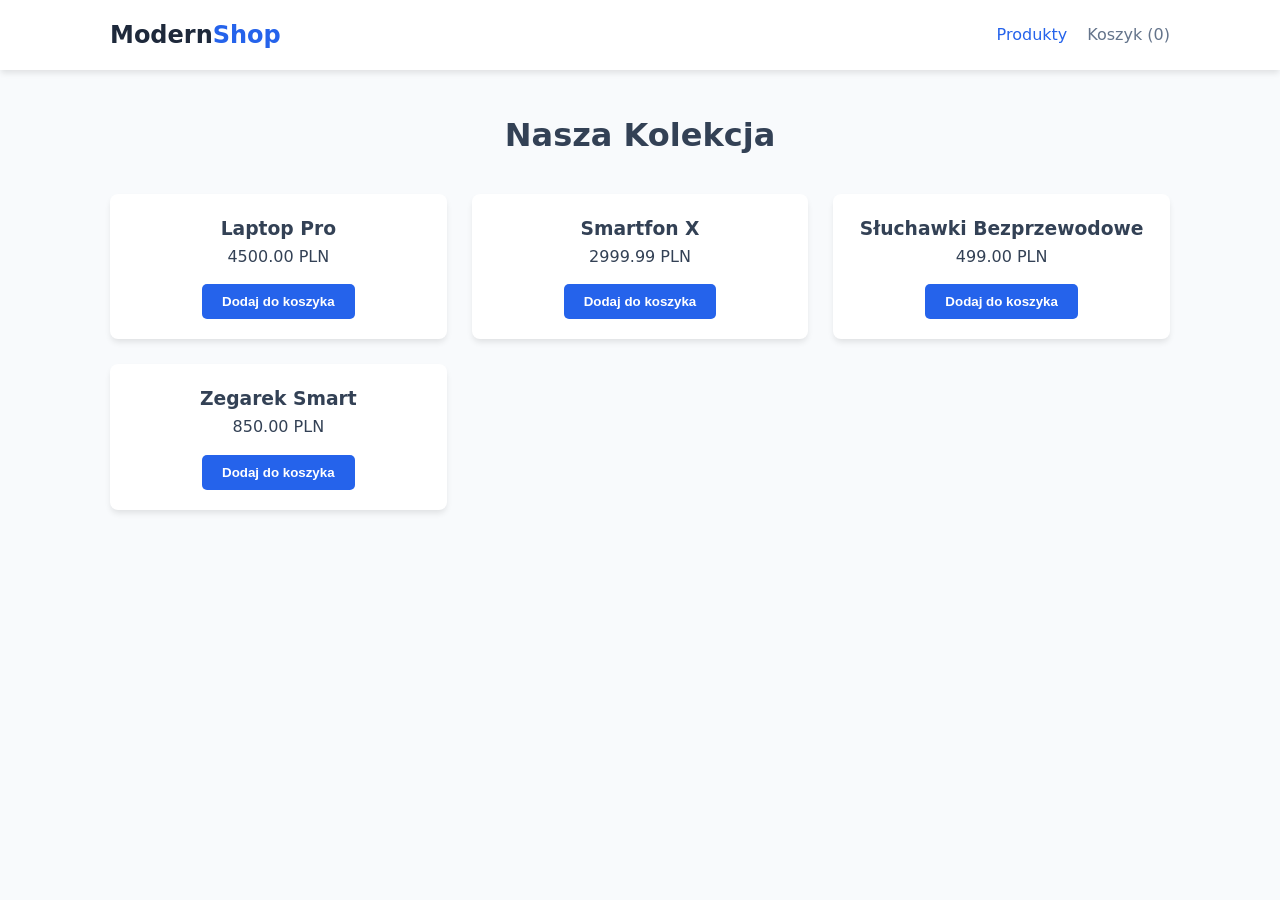
<file: index.html>
<!DOCTYPE html>
<html lang="pl">
<head>
    <meta charset="UTF-8">
    <meta name="viewport" content="width=device-width, initial-scale=1.0">
    <meta name="description" content="Ekskluzywny sklep - szybkość i elegancja w każdym pikselu.">
    <title>ModernShop | Premium Experience</title>
    <link rel="stylesheet" href="style.css">
</head>
<body>

    <header class="main-header">
        <nav class="container">
            <div class="logo">Modern<span>Shop</span></div>
            <ul class="nav-links">
                <li><a href="zamowienie.html" class="nav-link active" data-target="products">Produkty</a></li>
                <li><a href="koszyk.html" class="nav-link" data-target="cart">Koszyk (<span id="cart-count">0</span>)</a></li>
            </ul>
        </nav>
    </header>

    <main class="container">
        <section id="products" class="view">
            <h1 class="section-title">Nasza Kolekcja</h1>
            <div class="product-grid" id="product-list">
                </div>
        </section>

        <section id="cart" class="view hidden">
            <h1 class="section-title">Twój Koszyk</h1>
            <div class="cart-container">
                <div id="cart-items">
                    <p class="empty-msg">Twój koszyk jest pusty. Czas na zakupy!</p>
                </div>
                <div class="cart-summary">
                    <p>Suma: <strong id="total-price">0.00 PLN</strong></p>
                    <button class="btn btn-primary" id="go-to-checkout">Przejdź do podsumowania</button>
                </div>
            </div>
        </section>

        <section id="checkout" class="view hidden">
            <h1 class="section-title">Podsumowanie Zamówienia</h1>
            <div class="checkout-card">
                <div id="order-details">
                    </div>
                <hr>
                <div class="checkout-footer">
                    <button class="btn btn-secondary" data-target="cart">Wróć do koszyka</button>
                    <button class="btn btn-success" id="confirm-order">Potwierdzam i kupuję</button>
                </div>
            </div>
        </section>
    </main>

    <script src="script.js"></script>
</body>
</html>
</file>
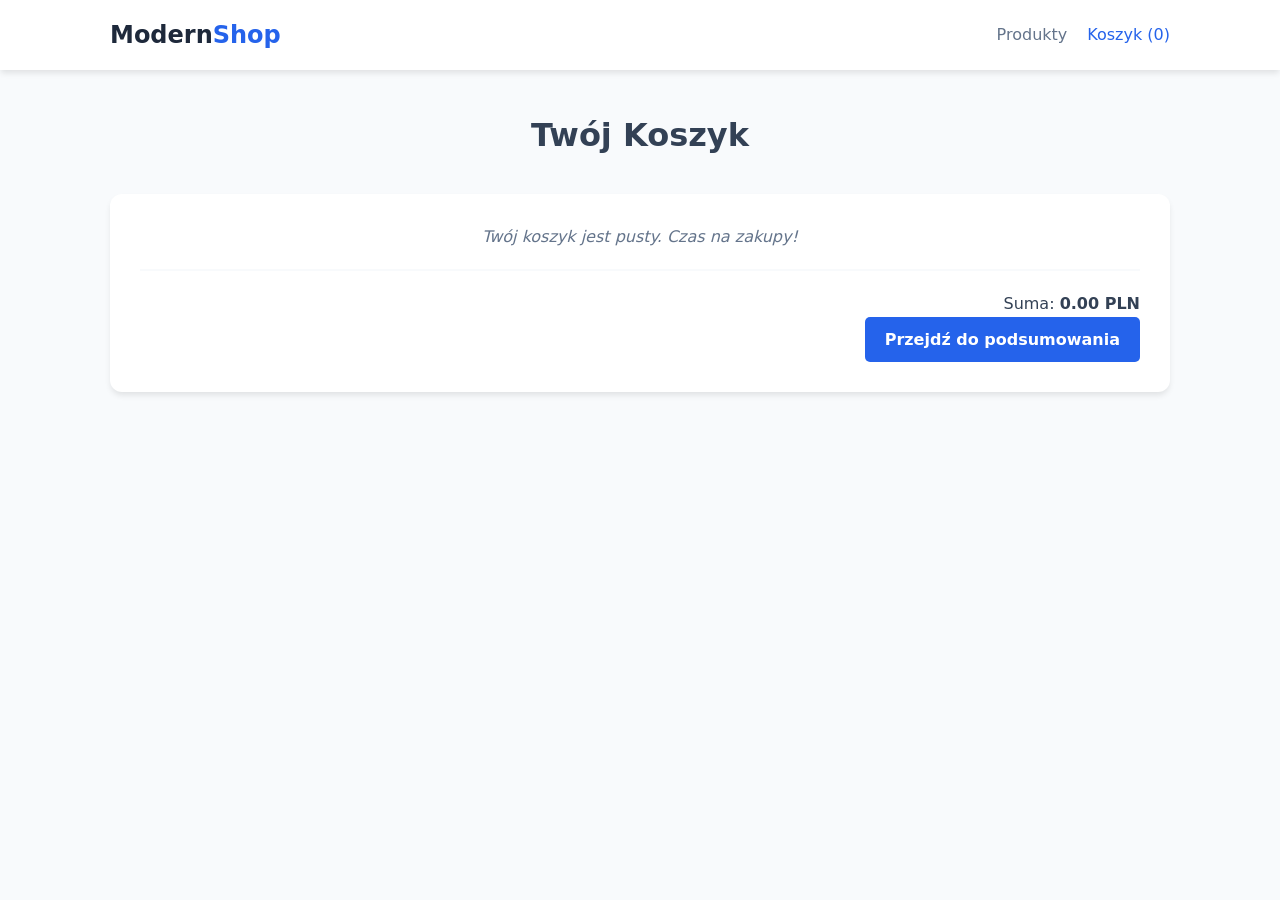
<file: koszyk.html>
<!DOCTYPE html>
<html lang="pl">
<head>
    <meta charset="UTF-8">
    <meta name="viewport" content="width=device-width, initial-scale=1.0">
    <meta name="description" content="Ekskluzywny sklep - szybkość i elegancja w każdym pikselu.">
    <title>Koszyk | ModernShop</title>
    <link rel="stylesheet" href="style.css">
</head>
<body>

    <header class="main-header">
        <nav class="container">
            <div class="logo">Modern<span>Shop</span></div>
            <ul class="nav-links">
                <li><a href="index.html" class="nav-link">Produkty</a></li>
                <li><a href="koszyk.html" class="nav-link active">Koszyk (<span id="cart-count">0</span>)</a></li>
            </ul>
        </nav>
    </header>

    <main class="container">
        <section id="cart" class="view">
            <h1 class="section-title">Twój Koszyk</h1>
            <div class="cart-container">
                <div id="cart-items">
                    <p class="empty-msg">Twój koszyk jest pusty. Czas na zakupy!</p>
                </div>
                <div class="cart-summary">
                    <p>Suma: <strong id="total-price">0.00 PLN</strong></p>
                    <a href="zamowienie.html" class="btn btn-primary" id="go-to-checkout" style="display:inline-block; text-align:center; text-decoration:none;">Przejdź do podsumowania</a>
                </div>
            </div>
        </section>
    </main>

    <script src="script.js"></script>
</body>
</html>
</file>
<file: style.css>
:root {
    --primary: #2563eb;
    --secondary: #64748b;
    --success: #16a34a;
    --dark: #1e293b;
    --light: #f8fafc;
    --text: #334155;
    --white: #ffffff;
    --shadow: 0 4px 6px -1px rgb(0 0 0 / 0.1);
}

* {
    margin: 0;
    padding: 0;
    box-sizing: border-box;
}

body {
    font-family: 'Segoe UI', system-ui, sans-serif;
    background-color: var(--light);
    color: var(--text);
    line-height: 1.6;
}

.container {
    max-width: 1100px;
    margin: 0 auto;
    padding: 0 20px;
}

/* Header & Nav */
.main-header {
    background: var(--white);
    padding: 1rem 0;
    box-shadow: var(--shadow);
    position: sticky;
    top: 0;
    z-index: 100;
}

nav {
    display: flex;
    justify-content: space-between;
    align-items: center;
}

.logo {
    font-size: 1.5rem;
    font-weight: bold;
    color: var(--dark);
}

.logo span { color: var(--primary); }

.nav-links {
    list-style: none;
    display: flex;
    gap: 20px;
}

.nav-link {
    text-decoration: none;
    color: var(--secondary);
    font-weight: 500;
    transition: color 0.3s;
}

.nav-link.active, .nav-link:hover {
    color: var(--primary);
}

/* Widoki */
.view {
    padding: 40px 0;
}

.hidden {
    display: none;
}

.section-title {
    margin-bottom: 2rem;
    text-align: center;
    font-size: 2rem;
}

/* Grid Produktów */
.product-grid {
    display: grid;
    grid-template-columns: repeat(auto-fill, minmax(250px, 1fr));
    gap: 25px;
}

.product-card {
    background: var(--white);
    padding: 20px;
    border-radius: 8px;
    box-shadow: var(--shadow);
    text-align: center;
}

/* Przyciski */
.btn {
    padding: 10px 20px;
    border: none;
    border-radius: 5px;
    cursor: pointer;
    font-weight: 600;
    transition: opacity 0.2s;
}

.btn:hover { opacity: 0.9; }
.btn-primary { background: var(--primary); color: var(--white); }
.btn-success { background: var(--success); color: var(--white); }
.btn-secondary { background: var(--secondary); color: var(--white); }

/* Koszyk i Podsumowanie */
.cart-container, .checkout-card {
    background: var(--white);
    padding: 30px;
    border-radius: 12px;
    box-shadow: var(--shadow);
}

.cart-summary {
    margin-top: 20px;
    padding-top: 20px;
    border-top: 2px solid var(--light);
    text-align: right;
}

.empty-msg {
    text-align: center;
    color: var(--secondary);
    font-style: italic;
}
</file>
